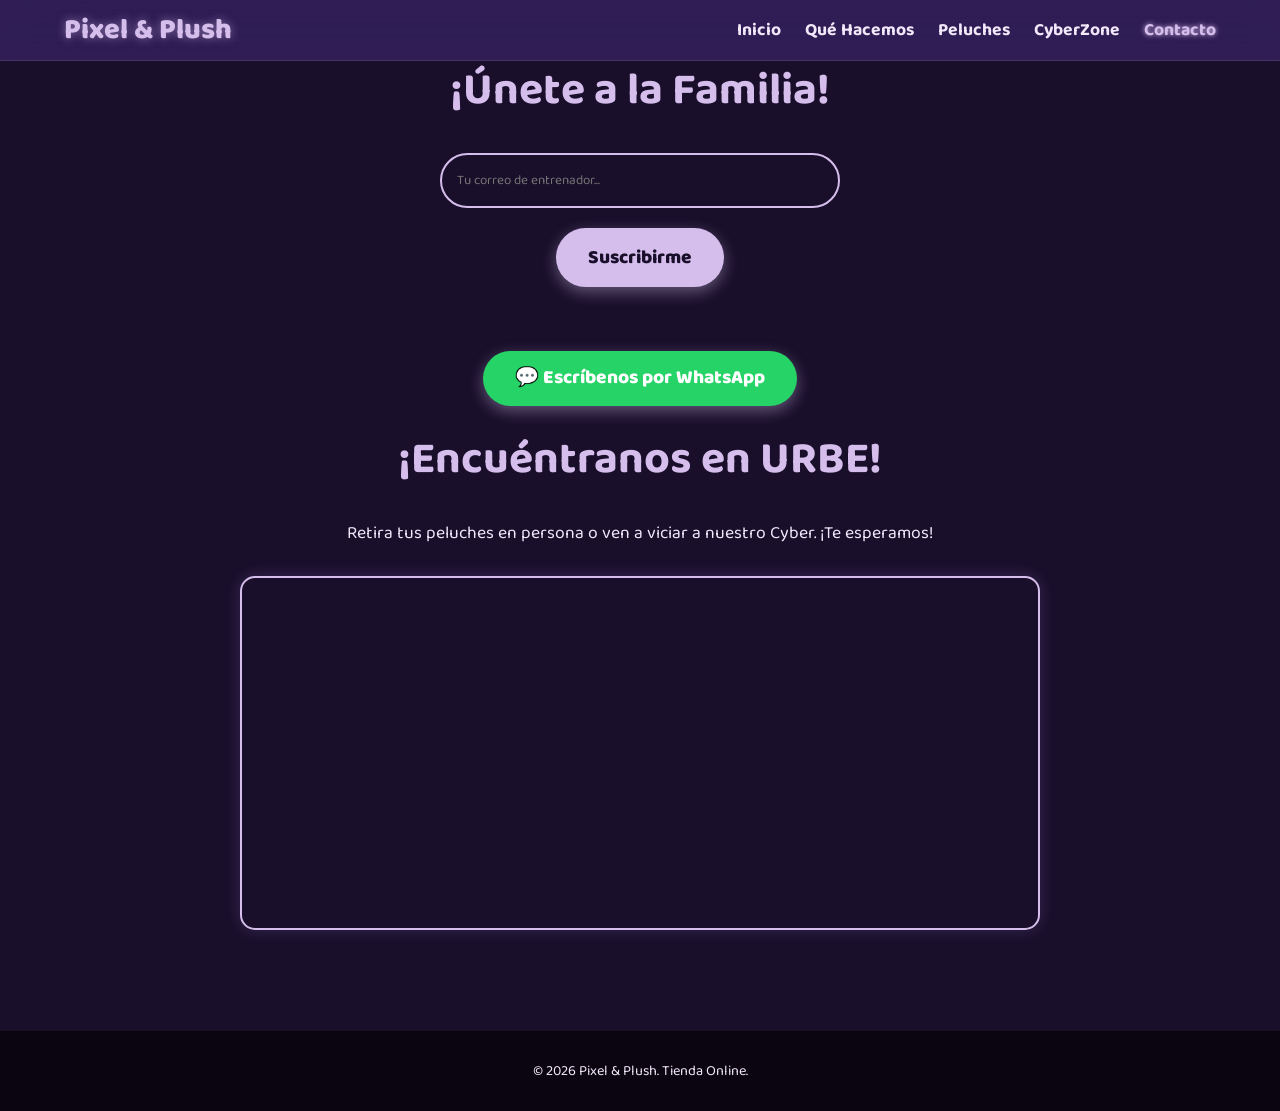
<file: contacto.html>
<!DOCTYPE html>
<html lang="es">
<head>
    <meta charset="UTF-8">
    <meta name="viewport" content="width=device-width, initial-scale=1.0">
    <title>Contacto | Pixel & Plush</title>
    <link href="https://fonts.googleapis.com/css2?family=Baloo+2:wght@400;700;800&display=swap" rel="stylesheet">
    <link rel="stylesheet" href="styles.css">
    <style>
        .newsletter input { width: 100%; max-width: 400px; padding: 15px; border-radius: 50px; border: 2px solid var(--soft-lila); background: transparent; color: white; margin-bottom: 20px;}
    </style>
</head>
<body>
    <header>
        <div class="logo">Pixel & Plush</div>
        <nav>
            <div class="menu-toggle" id="mobile-menu"><span></span><span></span><span></span></div>
            <ul id="nav-list">
                <li><a href="index.html">Inicio</a></li>
                <li><a href="nosotros.html">Qué Hacemos</a></li>
                <li><a href="tienda.html">Peluches</a></li>
                <li><a href="cyber.html">CyberZone</a></li>
                <li><a href="contacto.html" class="active">Contacto</a></li>
            </ul>
        </nav>
    </header>

    <main>
        <section class="section-container">
            <h2 class="section-title">¡Únete a la Familia!</h2>
            <div class="newsletter">
                <form id="subscribeForm">
                    <input type="email" id="emailInput" placeholder="Tu correo de entrenador..." required>
                    <br>
                    <button type="submit" class="btn">Suscribirme</button>
                </form>
            </div>
            <br><br>
            <a href="https://wa.me/584120445559?text=Hola%20Pixel%20%26%20Plush!%20Quiero%20Este%20Pokemon..." target="_blank" class="btn btn-whatsapp">💬 Escríbenos por WhatsApp</a>
            <br><br>
            <h3 class="section-title">¡Encuéntranos en URBE!</h3>
            <p style="margin-bottom: 30px; font-size: 1.1rem; max-width: 600px; margin-left: auto; margin-right: auto;">
                Retira tus peluches en persona o ven a viciar a nuestro Cyber. ¡Te esperamos!
            </p>
            
            <div style="max-width: 800px; margin: 0 auto 40px auto; border-radius: 15px; overflow: hidden; border: 2px solid var(--soft-lila); box-shadow: 0 0 15px rgba(187, 134, 252, 0.2);">
                <iframe src="https://www.google.com/maps/embed?pb=!1m18!1m12!1m3!1d6593.5661642322775!2d-71.6312411296884!3d10.691383330860171!2m3!1f0!2f0!3f0!3m2!1i1024!2i768!4f13.1!3m3!1m2!1s0x8e899ecd22a1b721%3A0xd2cfab5751fcd5cc!2sUniversidad%20Privada%20Dr.%20Rafael%20Belloso%20Chac%C3%ADn!5e0!3m2!1ses!2sve!4v1772414973374!5m2!1ses!2sve" 
                width="100%" 
                    height="350" 
                    style="border:0; display: block;" 
                    allowfullscreen="" 
                    loading="lazy" 
                    referrerpolicy="no-referrer-when-downgrade">
                </iframe>
            </div>
        </section>
    </main>

    <footer><p>&copy; 2026 Pixel & Plush. Tienda Online.</p></footer>
    <script src="script.js"></script>
</body>
</html>
</file>
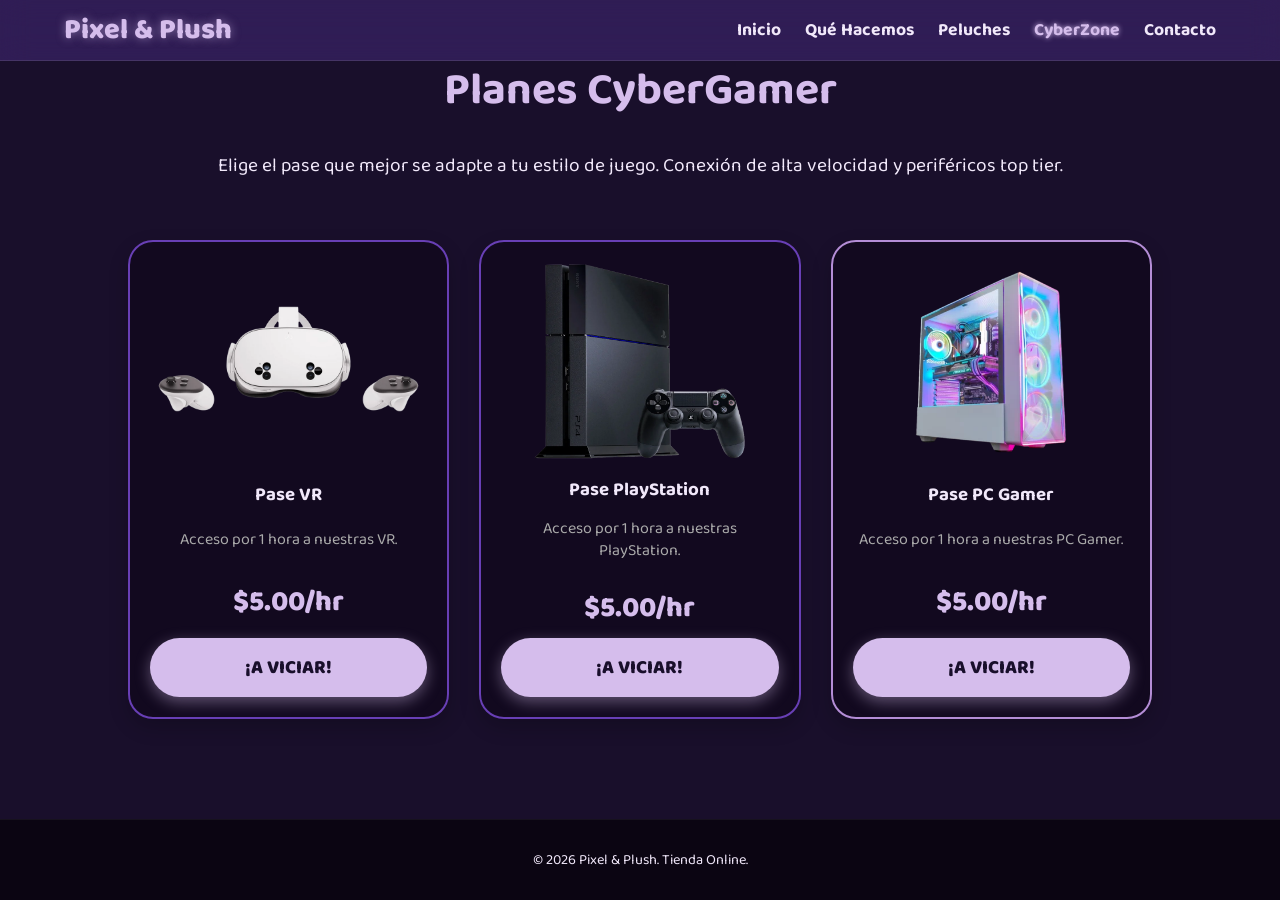
<file: cyber.html>
<!DOCTYPE html>
<html lang="es">
<head>
    <meta charset="UTF-8">
    <meta name="viewport" content="width=device-width, initial-scale=1.0">
    <title>CyberZone | Pixel & Plush</title>
    <link href="https://fonts.googleapis.com/css2?family=Baloo+2:wght@400;700;800&display=swap" rel="stylesheet">
    <link rel="stylesheet" href="styles.css">
</head>
<body>
    <header>
        <div class="logo">Pixel & Plush</div>
        <nav>
            <div class="menu-toggle" id="mobile-menu"><span></span><span></span><span></span></div>
            <ul id="nav-list">
                <li><a href="index.html">Inicio</a></li>
                <li><a href="nosotros.html">Qué Hacemos</a></li>
                <li><a href="tienda.html">Peluches</a></li>
                <li><a href="cyber.html" class="active">CyberZone</a></li>
                <li><a href="contacto.html">Contacto</a></li>
            </ul>
        </nav>
    </header>

    <main>
        <section class="section-container">
            <h2 class="section-title">Planes CyberGamer</h2>
            <p style="margin-bottom: 40px; font-size: 1.2rem;">Elige el pase que mejor se adapte a tu estilo de juego. Conexión de alta velocidad y periféricos top tier.</p>
            
            <div class="product-grid">
    <div class="card cyber-card">
        <img src="assets/vr.webp" alt="VR" class="product-image">
        <h3>Pase VR</h3>
        <p style="margin: 15px 0; color: #aaa;">Acceso por 1 hora a nuestras VR.</p>
        <div class="price">$5.00/hr</div>
        <button class="btn">¡A VICIAR!</button>
    </div>

    <div class="card cyber-card">
        <img src="assets/ps4.webp" alt="Pase PlayStation" class="product-image">
        <h3>Pase PlayStation</h3>
        <p style="margin: 15px 0; color: #aaa;">Acceso por 1 hora a nuestras PlayStation.</p>
        <div class="price">$5.00/hr</div>
        <button class="btn">¡A VICIAR!</button>
    </div>

    <div class="card cyber-card" style="border-color: var(--accent-glow);">
        <img src="assets/PC.webp" alt="Pase PC Gamer" class="product-image">
        <h3>Pase PC Gamer</h3>
        <p style="margin: 15px 0; color: #aaa;">Acceso por 1 hora a nuestras PC Gamer.</p>
        <div class="price">$5.00/hr</div>
        <button class="btn">¡A VICIAR!</button>
    </div>
</div>
        </section>
    </main>

    <footer><p>&copy; 2026 Pixel & Plush. Tienda Online.</p></footer>
    <script src="script.js"></script>
</body>
</html>
</file>
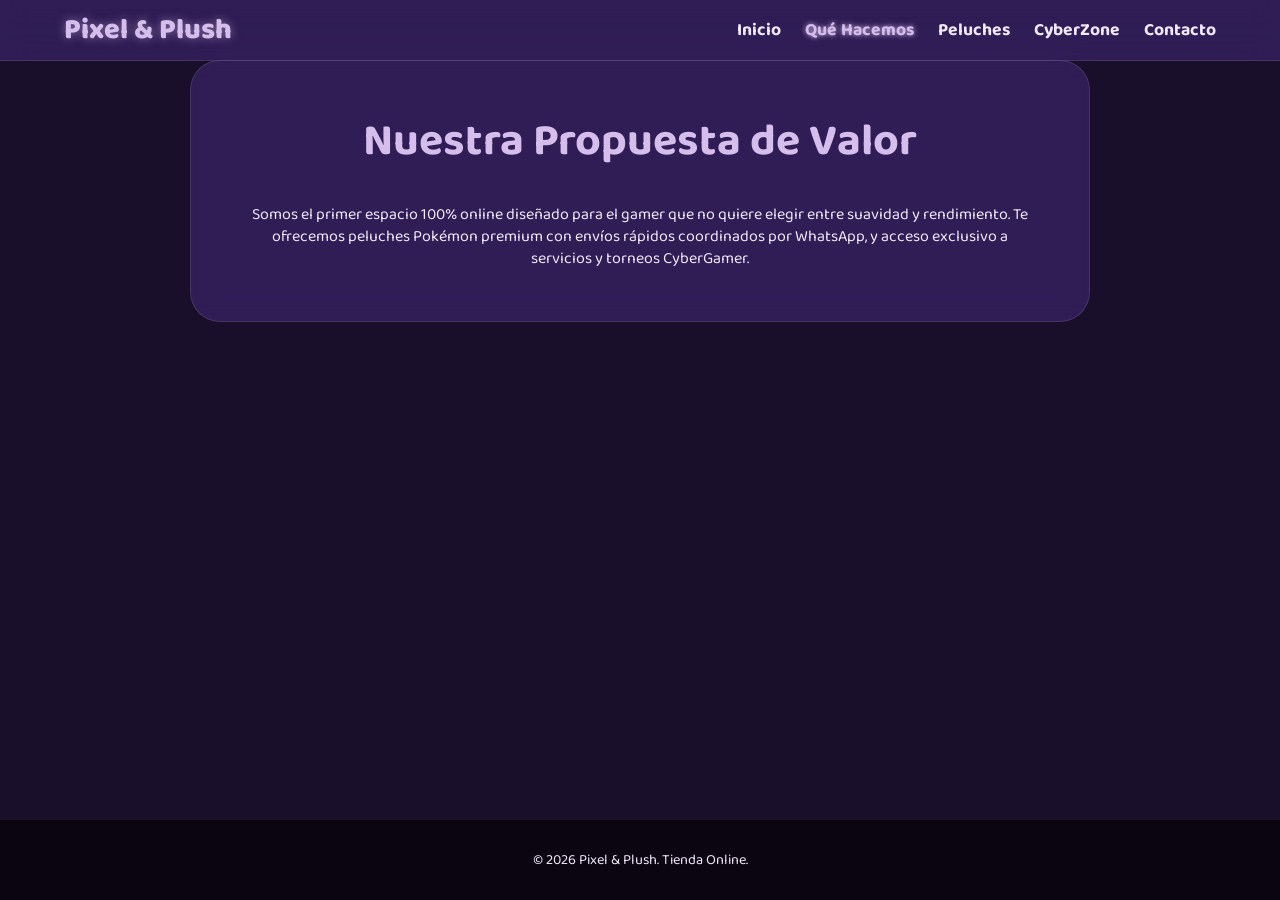
<file: nosotros.html>
<!DOCTYPE html>
<html lang="es">
<head>
    <meta charset="UTF-8">
    <meta name="viewport" content="width=device-width, initial-scale=1.0">
    <title>Qué Hacemos | Pixel & Plush</title>
    <link href="https://fonts.googleapis.com/css2?family=Baloo+2:wght@400;700;800&display=swap" rel="stylesheet">
    <link rel="stylesheet" href="styles.css">
</head>
<body>
    <header>
        <div class="logo">Pixel & Plush</div>
        <nav>
            <div class="menu-toggle" id="mobile-menu"><span></span><span></span><span></span></div>
            <ul id="nav-list">
                <li><a href="index.html">Inicio</a></li>
                <li><a href="nosotros.html" class="active">Qué Hacemos</a></li>
                <li><a href="tienda.html">Peluches</a></li>
                <li><a href="cyber.html">CyberZone</a></li>
                <li><a href="contacto.html">Contacto</a></li>
            </ul>
        </nav>
    </header>

    <main>
        <section class="section-container">
            <div class="about-box">
                <h2 class="section-title">Nuestra Propuesta de Valor</h2>
                <p>Somos el primer espacio 100% online diseñado para el gamer que no quiere elegir entre suavidad y rendimiento. Te ofrecemos peluches Pokémon premium con envíos rápidos coordinados por WhatsApp, y acceso exclusivo a servicios y torneos CyberGamer.</p>
            </div>
        </section>
    </main>

    <footer><p>&copy; 2026 Pixel & Plush. Tienda Online.</p></footer>
    <script src="script.js"></script>
</body>
</html>
</file>
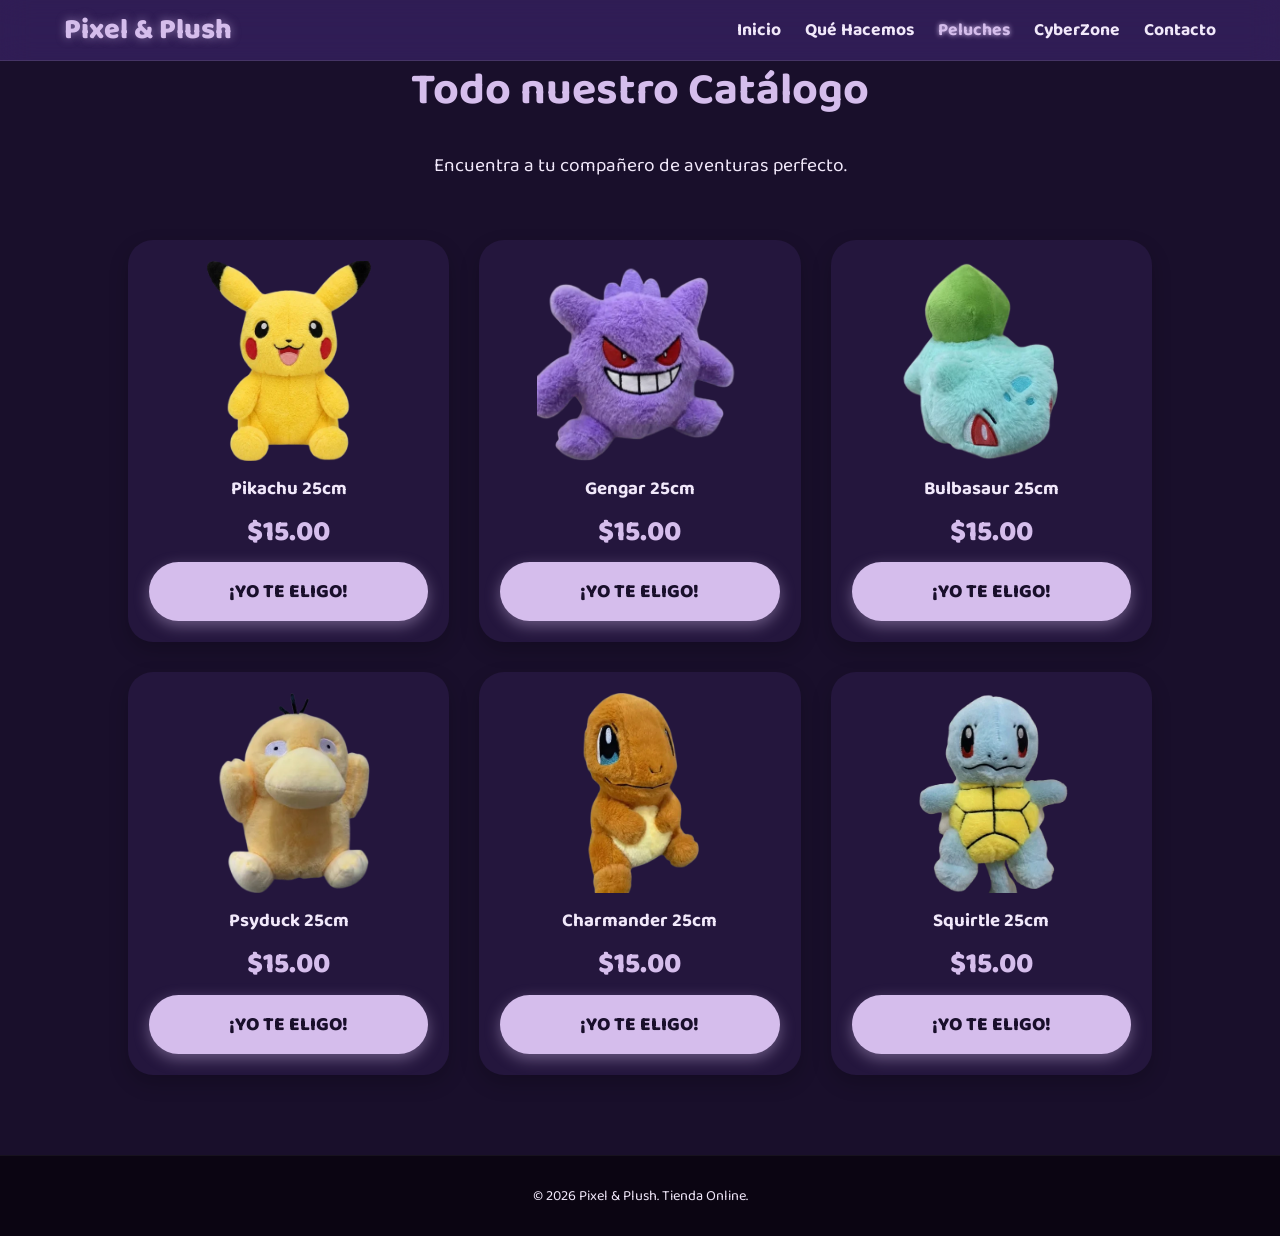
<file: tienda.html>
<!DOCTYPE html>
<html lang="es">
<head>
    <meta charset="UTF-8">
    <meta name="viewport" content="width=device-width, initial-scale=1.0">
    <title>Catálogo de Peluches | Pixel & Plush</title>
    <link href="https://fonts.googleapis.com/css2?family=Baloo+2:wght@400;700;800&display=swap" rel="stylesheet">
    <link rel="stylesheet" href="styles.css">
</head>
<body>
    <header>
        <div class="logo">Pixel & Plush</div>
        <nav>
            <div class="menu-toggle" id="mobile-menu"><span></span><span></span><span></span></div>
            <ul id="nav-list">
                <li><a href="index.html">Inicio</a></li>
                <li><a href="nosotros.html">Qué Hacemos</a></li>
                <li><a href="tienda.html" class="active">Peluches</a></li>
                <li><a href="cyber.html">CyberZone</a></li>
                <li><a href="contacto.html">Contacto</a></li>
            </ul>
        </nav>
    </header>

    <main>
        <section class="section-container">
            <h2 class="section-title">Todo nuestro Catálogo</h2>
            <p style="margin-bottom: 40px; font-size: 1.2rem;">Encuentra a tu compañero de aventuras perfecto.</p>
            
            <div class="product-grid">
    <div class="card">
        <img src="assets/pikachu.webp" alt="Pikachu Peluche" class="product-image">
        <h3>Pikachu 25cm</h3>
        <div class="price">$15.00</div>
        <button class="btn">¡YO TE ELIGO!</button>
    </div>

    <div class="card">
        <img src="assets/gengar.webp" alt="Gengar Peluche" class="product-image">
        <h3>Gengar 25cm</h3>
        <div class="price">$15.00</div>
        <button class="btn">¡YO TE ELIGO!</button>
    </div>

    <div class="card">
        <img src="assets/bulbasur.webp" alt="Bulbasaur Peluche" class="product-image">
        <h3>Bulbasaur 25cm</h3>
        <div class="price">$15.00</div>
        <button class="btn">¡YO TE ELIGO!</button>
    </div>

    <div class="card">
        <img src="assets/psyduck.webp" alt="Psyduck Peluche" class="product-image">
        <h3>Psyduck 25cm</h3>
        <div class="price">$15.00</div>
        <button class="btn">¡YO TE ELIGO!</button>
    </div>

    <div class="card">
        <img src="assets/charmander.webp" alt="Charmander Peluche" class="product-image">
        <h3>Charmander 25cm</h3>
        <div class="price">$15.00</div>
        <button class="btn">¡YO TE ELIGO!</button>
    </div>

    <div class="card">
        <img src="assets/squirtle.webp" alt="Squirtle Peluche" class="product-image">
        <h3>Squirtle 25cm</h3>
        <div class="price">$15.00</div>
        <button class="btn">¡YO TE ELIGO!</button>
    </div>
</div>
        </section>
    </main>

    <footer><p>&copy; 2026 Pixel & Plush. Tienda Online.</p></footer>
    <script src="script.js"></script>
</body>
</html>
</file>
<file: styles.css>
/* --- VARIABLES DE COLOR --- */
:root {
    --bg-deep-purple: #190f2b;
    --mid-purple: #683fb5;
    --soft-lila: #d5bdec;
    --text-light: #f1e8fa;
    --glass: rgba(104, 63, 181, 0.3);
    --accent-glow: #b48dd6;
}

/* --- ESTILOS GENERALES --- */
* {
    margin: 0;
    padding: 0;
    box-sizing: border-box;
    font-family: 'Baloo 2', display;
}

/* --- ESTILOS ACTUALIZADOS PARA EL CUERPO DE LA PÁGINA --- */
body {
    /* Mantenemos el color de fondo oscuro base */
    background-color: var(--bg-deep-purple);
    color: var(--text-light);
    line-height: 1.4;
    overflow-x: hidden;
    display: flex;
    flex-direction: column;
    min-height: 100vh;
    font-family: 'Baloo 2', cursive;
    /* Asegura que la fuente cargue correctamente */

}

/* --- ZONAS CON FONDO DIFUMINADO --- */
.pokemon-zone {
    position: relative;
    padding-top: 80px;
    /* Compensa el header fijo */
}

.cyber-zone {
    position: relative;
    overflow: hidden;
    /* Evita que el blur se desborde */
}

/* Fondo difuminado de la zona Pokemon (hero hasta carrusel) */
.pokemon-zone::before {
    content: "";
    position: absolute;
    top: 0;
    left: 0;
    width: 100%;
    height: 100%;
    z-index: -1;
    background-image: url('assets/background.webp');
    background-repeat: no-repeat;
    background-position: center;
    background-size: cover;
    filter: blur(6px);
    opacity: 0.18;
}

/* Fondo difuminado de la zona Cyber */
.cyber-zone::before {
    content: "";
    position: absolute;
    top: 0;
    left: 0;
    width: 100%;
    height: 100%;
    z-index: -1;
    background-image: url('assets/cyberback.webp');
    background-repeat: no-repeat;
    background-position: center;
    background-size: cover;
    filter: blur(6px);
    opacity: 0.18;
}

main {
    flex: 1;
}

a {
    text-decoration: none;
    color: inherit;
    transition: 0.3s;
}

ul {
    list-style: none;
}

/* --- NAVEGACIÓN --- */
header {
    background: var(--glass);
    backdrop-filter: blur(15px);
    padding: 10px 5%;
    position: fixed;
    width: 100%;
    top: 0;
    z-index: 1000;
    display: flex;
    justify-content: space-between;
    align-items: center;
    border-bottom: 1px solid rgba(255, 255, 255, 0.1);
}

.logo {
    font-size: 1.8rem;
    font-weight: 800;
    color: var(--soft-lila);
    text-shadow: 0 0 10px rgba(213, 189, 236, 0.5);
}

nav ul {
    display: flex;
    gap: 1.5rem;
}

nav a {
    font-weight: 700;
    font-size: 1.1rem;
}

nav a:hover,
nav a.active {
    color: var(--soft-lila);
    text-shadow: 0 0 5px var(--soft-lila);
}

.menu-toggle {
    display: none;
    flex-direction: column;
    cursor: pointer;
    gap: 4px;
}

.menu-toggle span {
    width: 25px;
    height: 3px;
    background-color: var(--text-light);
    transition: 0.3s;
}

/* --- BOTONES --- */
.btn {
    display: inline-block;
    background-color: var(--soft-lila);
    color: var(--bg-deep-purple);
    padding: 12px 30px;
    border-radius: 50px;
    font-weight: 800;
    font-size: 1.2rem;
    box-shadow: 0 5px 15px rgba(213, 189, 236, 0.4);
    border: 2px solid transparent;
    cursor: pointer;
    transition: all 0.3s;
}

.btn:hover {
    background-color: var(--mid-purple);
    color: var(--text-light);
    box-shadow: 0 8px 25px rgba(104, 63, 181, 0.6);
    border-color: var(--soft-lila);
    transform: scale(1.05);
}

.btn-whatsapp {
    background-color: #25D366;
    color: white;
    margin-top: 20px;
}

.btn-whatsapp:hover {
    background-color: #128C7E;
    color: white;
    border-color: white;
}

/* --- FOOTER --- */
footer {
    background-color: #0b0512;
    text-align: center;
    padding: 30px;
    font-size: 0.9rem;
    border-top: 1px solid rgba(255, 255, 255, 0.05);
}

/* --- CLASES COMPARTIDAS (Tarjetas, Secciones) --- */
.section-container {
    padding: 60px 10%;
    text-align: center;
}

.section-title {
    font-size: 2.8rem;
    color: var(--soft-lila);
    margin-bottom: 30px;
}

.card {
    background-color: #24163d;
    padding: 20px;
    border-radius: 25px;
    text-align: center;
    box-shadow: 0 8px 20px rgba(0, 0, 0, 0.2);
    border: 1px solid transparent;
    transition: all 0.3s ease-in-out;
    height: 100%;
    display: flex;
    flex-direction: column;
    justify-content: space-between;
}

.card:hover {
    transform: translateY(-10px);
    border-color: rgba(213, 189, 236, 0.3);
    box-shadow: 0 12px 30px rgba(104, 63, 181, 0.4);
}

.product-image-placeholder {
    width: 100%;
    height: 200px;
    background-color: #31204a;
    border-radius: 15px;
    margin-bottom: 15px;
    display: flex;
    justify-content: center;
    align-items: center;
    color: var(--accent-glow);
    font-size: 0.9rem;
    font-weight: bold;
    border: 2px dashed rgba(213, 189, 236, 0.2);
    text-align: center;
    padding: 10px;
}

.price {
    font-size: 1.8rem;
    font-weight: 800;
    color: var(--soft-lila);
    margin: 10px 0;
}

/* --- COMPONENTES ESPECÍFICOS --- */
.hero {
    padding: 100px 10%;
    text-align: center;
    position: relative;
}

.hero h1 {
    font-size: 3.5rem;
    line-height: 1.1;
    color: var(--soft-lila);
    margin-bottom: 20px;
}

.about-box {
    background: var(--glass);
    border-radius: 30px;
    padding: 50px;
    backdrop-filter: blur(10px);
    border: 1px solid rgba(255, 255, 255, 0.1);
    margin: 0 auto;
    max-width: 900px;
}

/* --- Layout split: video + texto en la misma tarjeta --- */
.about-box--split {
    display: flex;
    align-items: stretch;
    padding: 0;
    overflow: hidden;
    max-width: 1000px;
}

.about-box__video {
    flex: 1;
    min-height: 320px;
}

.about-box__video video {
    width: 100%;
    height: 100%;
    object-fit: cover;
    display: block;
    border-radius: 30px 0 0 30px;
}

.about-box__content {
    flex: 1;
    display: flex;
    flex-direction: column;
    justify-content: center;
    align-items: center;
    text-align: center;
    padding: 40px 35px;
}

@media (max-width: 768px) {
    .about-box--split {
        flex-direction: column;
    }

    .about-box__video video {
        border-radius: 30px 30px 0 0;
    }

    .about-box__video {
        min-height: 220px;
    }
}

/* Carrusel */
/* --- 1. CONTENEDOR PRINCIPAL --- */
.carousel-wrapper {
    position: relative;
    max-width: 1200px;
    margin: 0 auto;
    overflow: hidden;
    padding: 20px 0;
}

/* --- 2. PISTA (TRACK) EN 3D --- */
.carousel-track {
    position: relative;
    width: 100%;
    height: 450px;
    /* Altura fija necesaria para las tarjetas absolutas */
    display: flex;
    justify-content: center;
    align-items: center;
    perspective: 1000px;
    /* Crea el efecto de profundidad */
    transform-style: preserve-3d;
}

/* --- 3. TARJETAS APILADAS EN EL CENTRO --- */
.carousel-card {
    position: absolute;
    /* Reemplaza el 'min-width: calc(100% / 3)' */
    width: 280px;
    /* El ancho real de tu tarjeta */
    transition: transform 0.5s cubic-bezier(0.25, 0.8, 0.25, 1), opacity 0.5s ease-out;
    border-radius: 25px;
}

/* El brillo de la tarjeta seleccionada */
.carousel-card.active-card {
    box-shadow: 0 0 25px rgba(187, 134, 252, 0.8);
}

/* --- 4. BOTONES DEL CARRUSEL (Tus estilos originales, adaptados al 3D) --- */
.carousel-btn {
    position: absolute;
    top: 50%;
    transform: translateY(-50%);
    background-color: var(--soft-lila);
    color: var(--bg-deep-purple);
    border: none;
    width: 50px;
    height: 50px;
    border-radius: 50%;
    font-size: 1.5rem;
    font-weight: bold;
    cursor: pointer;
    z-index: 200;
    /* IMPORTANTE: Lo subimos para que los botones siempre estén sobre las cartas */
    display: flex;
    justify-content: center;
    align-items: center;
    transition: background-color 0.3s, color 0.3s, transform 0.3s;
}

.carousel-btn:hover {
    background-color: var(--mid-purple);
    color: var(--text-light);
    transform: translateY(-50%) scale(1.1);
}

.carousel-btn.prev {
    left: 10px;
}

.carousel-btn.next {
    right: 10px;
}

/* Grids */
.grid-cyber {
    display: grid;
    grid-template-columns: repeat(auto-fit, minmax(280px, 1fr));
    gap: 30px;
    max-width: 1000px;
    margin: 0 auto;
}

.cyber-card {
    border: 2px solid var(--mid-purple);
    background-color: #12091f;
}

.cyber-card:hover {
    border-color: var(--soft-lila);
}

/* --- RESPONSIVE --- */
@media (max-width: 900px) {
    .carousel-card {
        min-width: calc(100% / 2);
    }
}

@media (max-width: 600px) {
    .menu-toggle {
        display: flex;
    }

    nav ul {
        display: none;
        flex-direction: column;
        position: absolute;
        top: 100%;
        left: 0;
        width: 100%;
        background-color: var(--bg-deep-purple);
        padding: 20px;
        border-bottom: 1px solid rgba(255, 255, 255, 0.1);
    }

    nav ul.active {
        display: flex;
    }

    .hero h1 {
        font-size: 2.2rem;
    }

    .carousel-card {
        min-width: 100%;
    }
}

/* --- CUADRÍCULA PARA CATÁLOGOS --- */
.product-grid {
    display: grid;
    grid-template-columns: repeat(auto-fit, minmax(280px, 1fr));
    gap: 30px;
    max-width: 1200px;
    margin: 0 auto;
    padding: 20px 0;
}

/* --- ESTILOS PARA IMÁGENES DE PRODUCTOS Y PLANES --- */
/* --- ESTILOS CORREGIDOS PARA IMÁGENES DE PRODUCTOS --- */
.product-image {
    width: 100%;
    /* Sigue ocupando todo el ancho disponible */
    height: 200px;
    /* Mantenemos la altura para que todas las tarjetas sean iguales */

    /* ¡ESTE ES EL CAMBIO CLAVE! */
    object-fit: contain;
    /* <- Escala la imagen para que quepa ENTERA dentro del contenedor */

    background-color: transparent;
    /* Asegura que el fondo del contenedor no interfiera */
    border-radius: 15px;
    /* Mantenemos los bordes redondeados */
    margin-bottom: 15px;
    /* Espacio debajo de la imagen */
}

/* --- ESTILOS ACTUALIZADOS PARA EL RESALTADO REDONDEADO PERFECTO --- */
.carousel-card {
    transition: transform 0.3s ease-in-out, opacity 0.3s ease-in-out;
    opacity: 0.6;
    /* Las tarjetas a los lados son más opacas */
    transform: scale(0.85);
    /* Las tarjetas a los lados son más pequeñas */
    /* Aseguramos que la transición de la sombra también sea suave */
    transition-property: transform, opacity, box-shadow;
}

/* Esta clase se añade dinámicamente con JavaScript a la tarjeta central */
.carousel-card.active-card {
    opacity: 1;
    /* La tarjeta central es totalmente visible */
    transform: scale(1);
    /* La tarjeta central tiene su tamaño normal/más grande */
    z-index: 10;
    /* Asegura que la tarjeta central quede por encima */

    /* --- EL RESALTADO REDONDEADO PERFECTO --- */
    /* El border-radius DEBE coincidir con el de la tarjeta (25px en tu CSS) */
    border-radius: 25px;

    /* El brillo morado ahora sigue la curva de la tarjeta */
    box-shadow: 0 0 25px rgba(187, 134, 252, 0.6);
}
</file>
